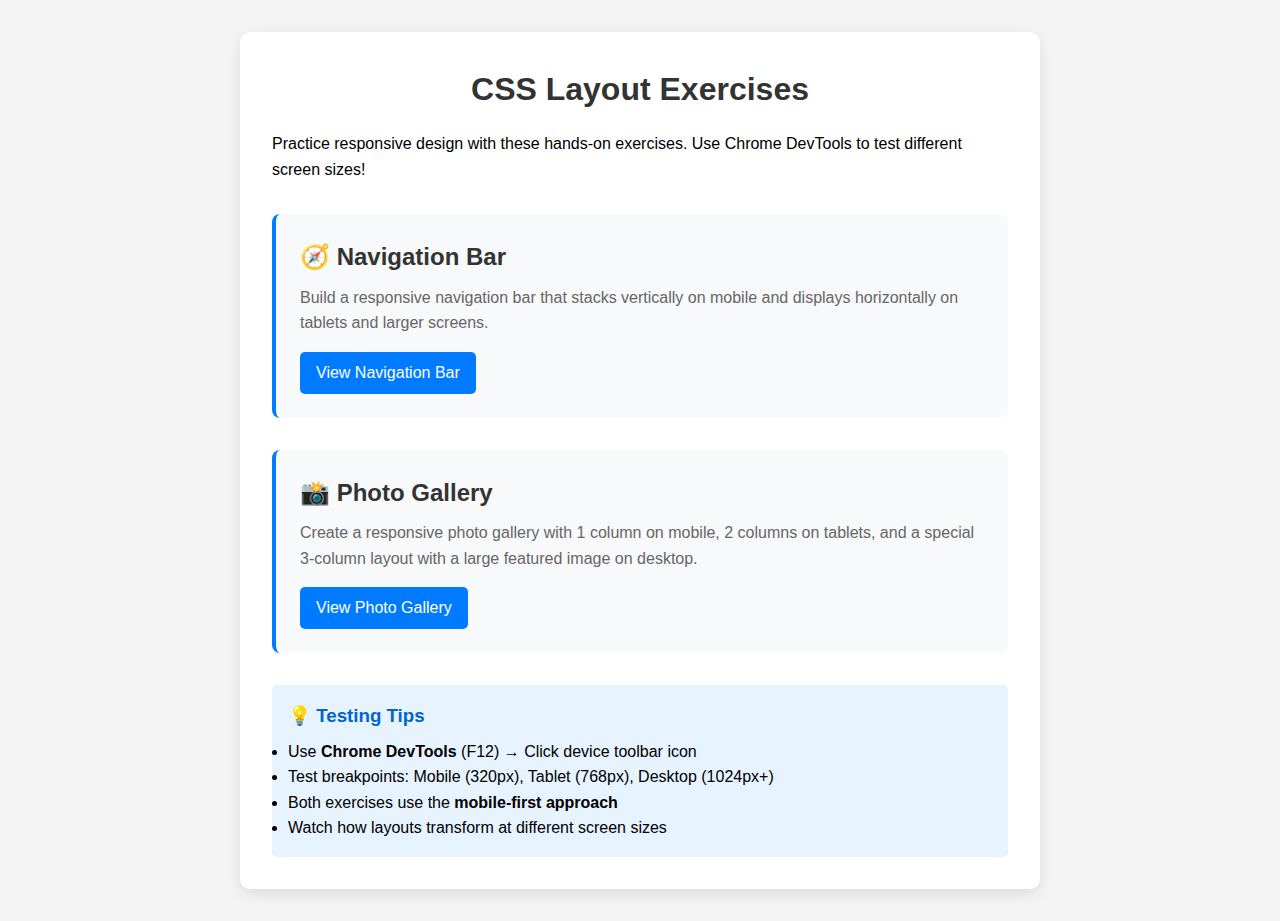
<file: exercises/index.html>
<!DOCTYPE html>
<html lang="en">
  <head>
    <meta charset="UTF-8" />
    <meta name="viewport" content="width=device-width, initial-scale=1.0" />
    <title>Layout Exercises</title>
    <style>
      * {
        margin: 0;
        padding: 0;
        box-sizing: border-box;
      }

      body {
        font-family: Arial, Helvetica, sans-serif;
        line-height: 1.6;
        background-color: #f4f4f4;
        padding: 2rem;
      }

      .container {
        max-width: 800px;
        margin: 0 auto;
        background: white;
        padding: 2rem;
        border-radius: 10px;
        box-shadow: 0 5px 15px rgba(0, 0, 0, 0.1);
      }

      h1 {
        color: #333;
        margin-bottom: 1rem;
        text-align: center;
      }

      .exercise-list {
        list-style: none;
        margin-top: 2rem;
      }

      .exercise-item {
        margin-bottom: 2rem;
        padding: 1.5rem;
        background: #f8f9fa;
        border-radius: 8px;
        border-left: 4px solid #007bff;
      }

      .exercise-item h2 {
        color: #333;
        margin-bottom: 0.5rem;
      }

      .exercise-item p {
        color: #666;
        margin-bottom: 1rem;
      }

      .exercise-link {
        display: inline-block;
        background: #007bff;
        color: white;
        padding: 0.5rem 1rem;
        text-decoration: none;
        border-radius: 5px;
        transition: background 0.3s ease;
      }

      .exercise-link:hover {
        background: #0056b3;
      }

      .tips {
        background: #e7f3ff;
        padding: 1rem;
        border-radius: 5px;
        margin-top: 2rem;
      }

      .tips h3 {
        color: #0066cc;
        margin-bottom: 0.5rem;
      }
    </style>
  </head>
  <body>
    <div class="container">
      <h1>CSS Layout Exercises</h1>
      <p>
        Practice responsive design with these hands-on exercises. Use Chrome
        DevTools to test different screen sizes!
      </p>

      <ul class="exercise-list">
        <li class="exercise-item">
          <h2>🧭 Navigation Bar</h2>
          <p>
            Build a responsive navigation bar that stacks vertically on mobile
            and displays horizontally on tablets and larger screens.
          </p>
          <a href="exercises/navbar/index.html" class="exercise-link"
            >View Navigation Bar</a
          >
        </li>

        <li class="exercise-item">
          <h2>📸 Photo Gallery</h2>
          <p>
            Create a responsive photo gallery with 1 column on mobile, 2 columns
            on tablets, and a special 3-column layout with a large featured
            image on desktop.
          </p>
          <a href="exercises/photo-gallery/index.html" class="exercise-link"
            >View Photo Gallery</a
          >
        </li>
      </ul>

      <div class="tips">
        <h3>💡 Testing Tips</h3>
        <ul>
          <li>
            Use <strong>Chrome DevTools</strong> (F12) → Click device toolbar
            icon
          </li>
          <li>
            Test breakpoints: Mobile (320px), Tablet (768px), Desktop (1024px+)
          </li>
          <li>Both exercises use the <strong>mobile-first approach</strong></li>
          <li>Watch how layouts transform at different screen sizes</li>
        </ul>
      </div>
    </div>
  </body>
</html>
</file>
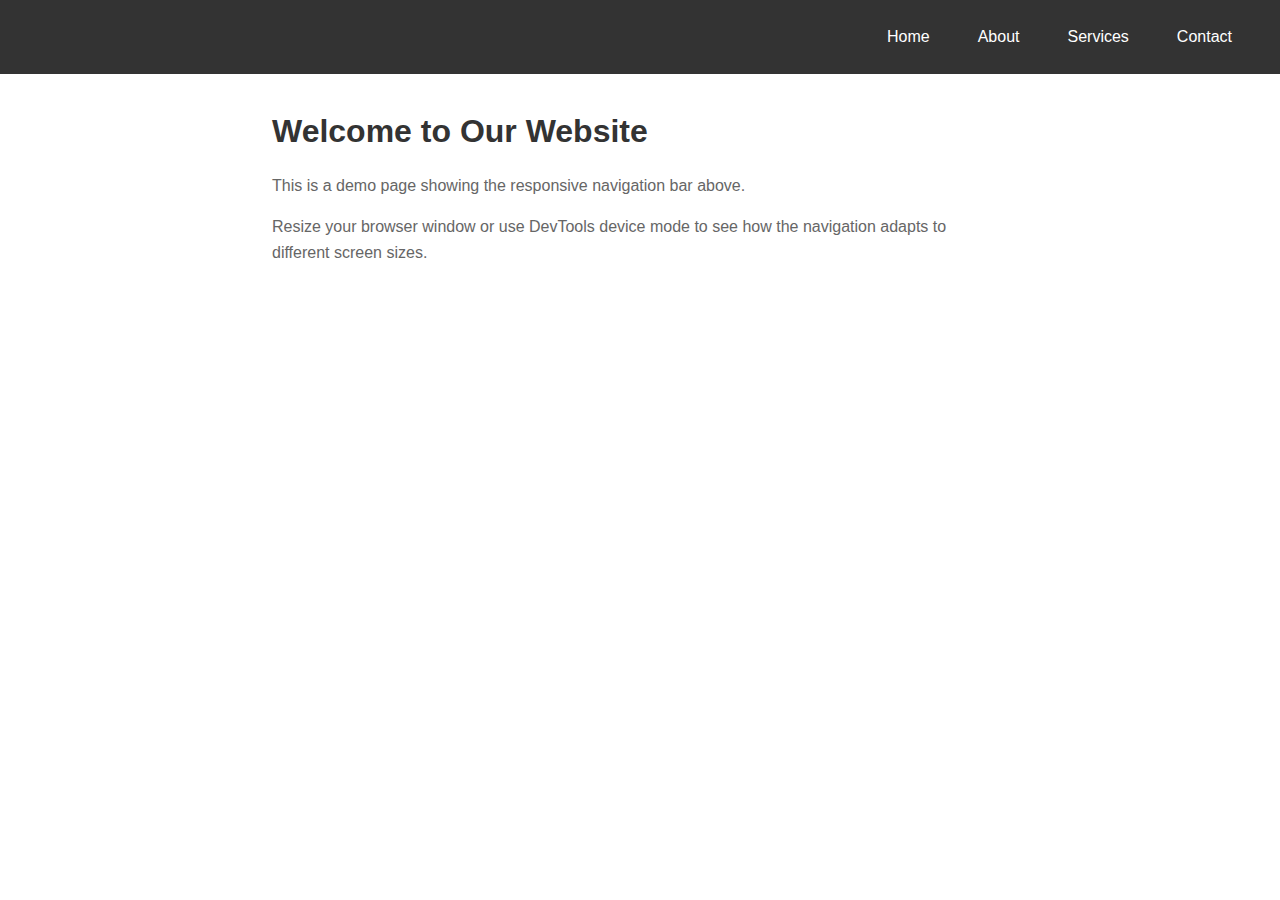
<file: exercises/navbar/index.html>
<!DOCTYPE html>
<html lang="en">
<head>
    <meta charset="UTF-8">
    <meta name="viewport" content="width=device-width, initial-scale=1.0">
    <title>Navigation Bar Exercise</title>
    <link rel="stylesheet" href="styles.css">
</head>
<body>
    <nav class="navbar">
        <ul class="nav-list">
            <li class="nav-item"><a href="#" class="nav-link">Home</a></li>
            <li class="nav-item"><a href="#" class="nav-link">About</a></li>
            <li class="nav-item"><a href="#" class="nav-link">Services</a></li>
            <li class="nav-item"><a href="#" class="nav-link">Contact</a></li>
        </ul>
    </nav>
    
    <!-- Demo content to show the navbar in context -->
    <main class="content">
        <h1>Welcome to Our Website</h1>
        <p>This is a demo page showing the responsive navigation bar above.</p>
        <p>Resize your browser window or use DevTools device mode to see how the navigation adapts to different screen sizes.</p>
    </main>
</body>
</html>
</file>
<file: exercises/navbar/styles.css>
/* Reset and base styles */
* {
    margin: 0;
    padding: 0;
    box-sizing: border-box;
}

body {
    font-family: Arial, Helvetica, sans-serif;
    line-height: 1.6;
}

/* Mobile-first approach: Start with mobile styles */
.navbar {
    background-color: #333;
    padding: 1rem;
}

.nav-list {
    list-style: none;
    display: flex;
    flex-direction: column;
    align-items: center;
    gap: 1rem;
}

.nav-item {
    width: 100%;
    text-align: center;
}

.nav-link {
    color: white;
    text-decoration: none;
    padding: 0.5rem 1rem;
    display: block;
    border-radius: 4px;
    transition: background-color 0.3s ease;
}

.nav-link:hover {
    background-color: #555;
}

/* Demo content styles */
.content {
    padding: 2rem;
    max-width: 800px;
    margin: 0 auto;
}

.content h1 {
    margin-bottom: 1rem;
    color: #333;
}

.content p {
    margin-bottom: 1rem;
    color: #666;
}

/* Tablets and wider screens (768px and up) */
@media screen and (min-width: 768px) {
    .navbar {
        padding: 1rem 2rem;
    }
    
    .nav-list {
        flex-direction: row;
        justify-content: flex-end; /* Push items to the right */
        align-items: center;
        gap: 0;
    }
    
    .nav-item {
        width: auto;
        text-align: left;
    }
    
    .nav-link {
        display: inline-block;
        margin-left: 1rem;
    }
}
</file>
